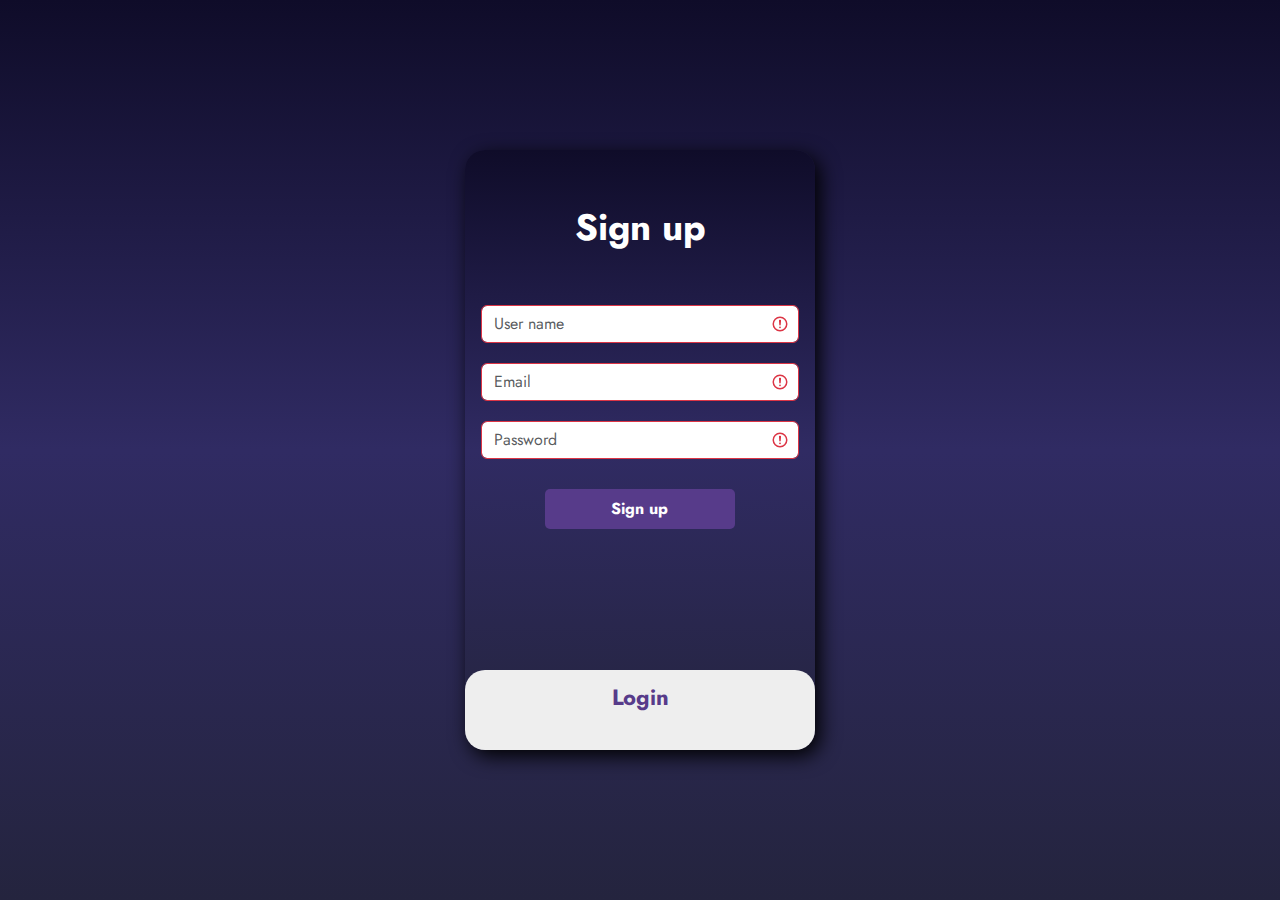
<file: index.html>
<!DOCTYPE html>
<html lang="en">
  <head>
    <meta charset="UTF-8" />
    <meta name="viewport" content="width=device-width, initial-scale=1.0" />
    <title>Smart login system</title>
    <link rel="stylesheet" href="./css/all.min.css" />
    <link rel="stylesheet" href="./css/bootstrap.min.css" />
    <link rel="stylesheet" type="text/css" href="./css/style.css" />
    <link
      href="https://fonts.googleapis.com/css2?family=Jost:wght@500&display=swap"
      rel="stylesheet"
    />
  </head>
  <body>
    <div class="main">
      <input type="checkbox" id="chk" aria-hidden="true" />

      <div id="ddd" class="signup">
        <div class="mx-3">
          <label for="chk" aria-hidden="true">Sign up</label>
          <input
            id="usNameInput"
            class="form-control is-invalid"
            type="text"
            name="txt"
            placeholder="User name"
          />
          <p id="msgName" class="d-none">
            Name must start with a letter, 3-20 chars, only letters, numbers,
            spaces, _ or ., and end with letter/number.
          </p>
          <input
            id="usEmailInput"
            class="form-control is-invalid"
            type="email"
            name="email"
            placeholder="Email"
          />
          <p id="msgEmail" class="d-none">
            Email must be a valid format (e.g. user@example.com)
          </p>
          <p id="msgEmailEx" class="d-none">
            Email already exists. Try another one.
          </p>
          <input
            id="usPassInput"
            class="form-control is-invalid"
            type="password"
            name="pswd"
            placeholder="Password"
          />
          <p id="msgPass" class="d-none">
            Password must be at least 9 characters long. You can use letters,
            numbers, or symbols.
          </p>
          <button id="signUpBtn">Sign up</button>
        </div>
      </div>

      <div class="login">
        <div class="mx-3">
          <label for="chk" aria-hidden="true">Login</label>
          <input
            id="usLoginName"
            class="form-control"
            type="email"
            name="email"
            placeholder="Email"
          />
          <input
            id="usLoginPass"
            class="form-control"
            type="password"
            name="pswd"
            placeholder="Password"
          />
          <p id="loginAlert" class="d-none">
            Email or password is incorrect
          </p>
          <button id="loginBtn">Login</button>
        </div>
        <p class="text-center link">
          you don't have an account ?
          <a href="" class="text-decoration-none">sign up</a>
        </p>
      </div>
    </div>
    <script src="js/index.js"></script>
  </body>
</html>
</file>
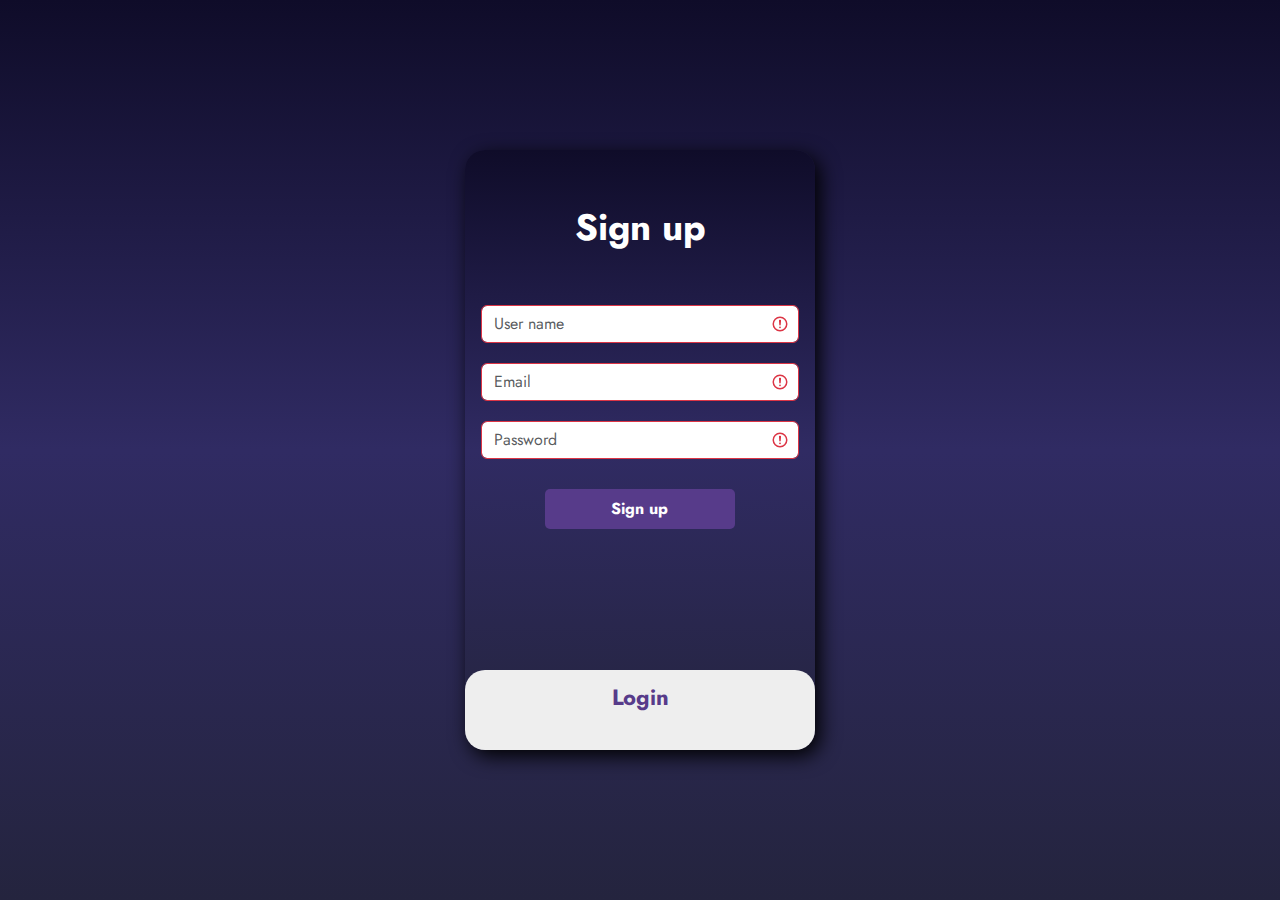
<file: home page/home.html>
<!DOCTYPE html>
<html lang="en">
  <head>
    <meta charset="UTF-8" />
    <title>Home Page</title>
    <link rel="stylesheet" href="../css/all.min.css" />
    <link rel="stylesheet" href="../css/bootstrap.min.css" />
    <link rel="stylesheet" href="style.css" />
  </head>
  <body>
    <div class="container text-center">
      <h1 id="welcome">
        
      </h1>
      <button  class="btn btn-primary mt-3" id="logout">Log Out</button>
    </div>
    <script src="script.js"></script>
  </body>
</html>
</file>
<file: css/style.css>
body {
  margin: 0;
  padding: 0;
  display: flex;
  justify-content: center;
  align-items: center;
  min-height: 100vh;
  font-family: "Jost", sans-serif;
  background: linear-gradient(to bottom, #0f0c29, #302b63, #24243e);
}
.main {
  width: 350px;
  height: 600px;
  background: red;
  overflow: hidden;
  background: linear-gradient(to bottom, #0f0c29, #302b63, #24243e);
  border-radius: 20px;
  box-shadow: 5px 6px 20px 0px #000000;
}
#chk {
  display: none;
}
.signup {
  position: relative;
  width: 100%;
  height: 100%;
}
label {
  color: #fff;
  font-size: 2.3em;
  justify-content: center;
  display: flex;
  margin: 50px;
  font-weight: bold;
  cursor: pointer;
  transition: 0.4s ease-in-out;
}
input {
  width: 60%;
  background: #e0dede;
  justify-content: center;
  display: flex;
  margin: 20px auto;
  padding: 12px;
  border: none;
  outline: none;
  border-radius: 5px;
}
button {
  width: 60%;
  height: 40px;
  margin: 10px auto;
  justify-content: center;
  display: block;
  color: #fff;
  background: #573b8a;
  font-size: 1em;
  font-weight: bold;
  margin-top: 30px;
  outline: none;
  border: none;
  border-radius: 5px;
  transition: 0.2s ease-in;
  cursor: pointer;
}
button:hover {
  background: #6d44b8;
}
.login {
  height: 600px;
  background: #eee;
  border-radius: 20px;
  transform: translateY(-180px);
  transition: 0.4s ease-in-out;
}
.login label {
  color: #573b8a;
  transform: scale(0.6);
}

#chk:checked ~ .login {
  transform: translateY(-600px);
}
#chk:checked ~ .login label {
  transform: scale(1);
}
#chk:checked ~ .signup label {
  transform: scale(0.6);
}

p {
  color: wheat;
  font-size: 13px;
  margin-top: -15px;
  margin-bottom: 0;
  font-weight: 100;
  font-family: sans-serif;
}
.link {
  position: relative;
  bottom: -300px;
  color: #6d6d6d;
}
#loginAlert {
  text-align: center;
  color: red;
  letter-spacing: 1px;
  padding: 5px;
  background-color: #e0dede;
}

@media screen and (max-width: 400px) {
  .main {
    width: 100%;
    
    border-radius: 0;
  }
  .login {
    height: 100vh;
  }

  .link {
      bottom: -300px;
  }
}
</file>
<file: home page/style.css>
body {
  margin: 0;
  padding: 0;
  display: flex;
  justify-content: center;
  align-items: center;
  min-height: 100vh;
  font-family:sans-serif;
  background: linear-gradient(to bottom, #0f0c29, #302b63, #24243e);
}

#welcome {
    padding: 30px;
    color: wheat;
    background-color: #302b;
    border-radius: 10px;
}
</file>
